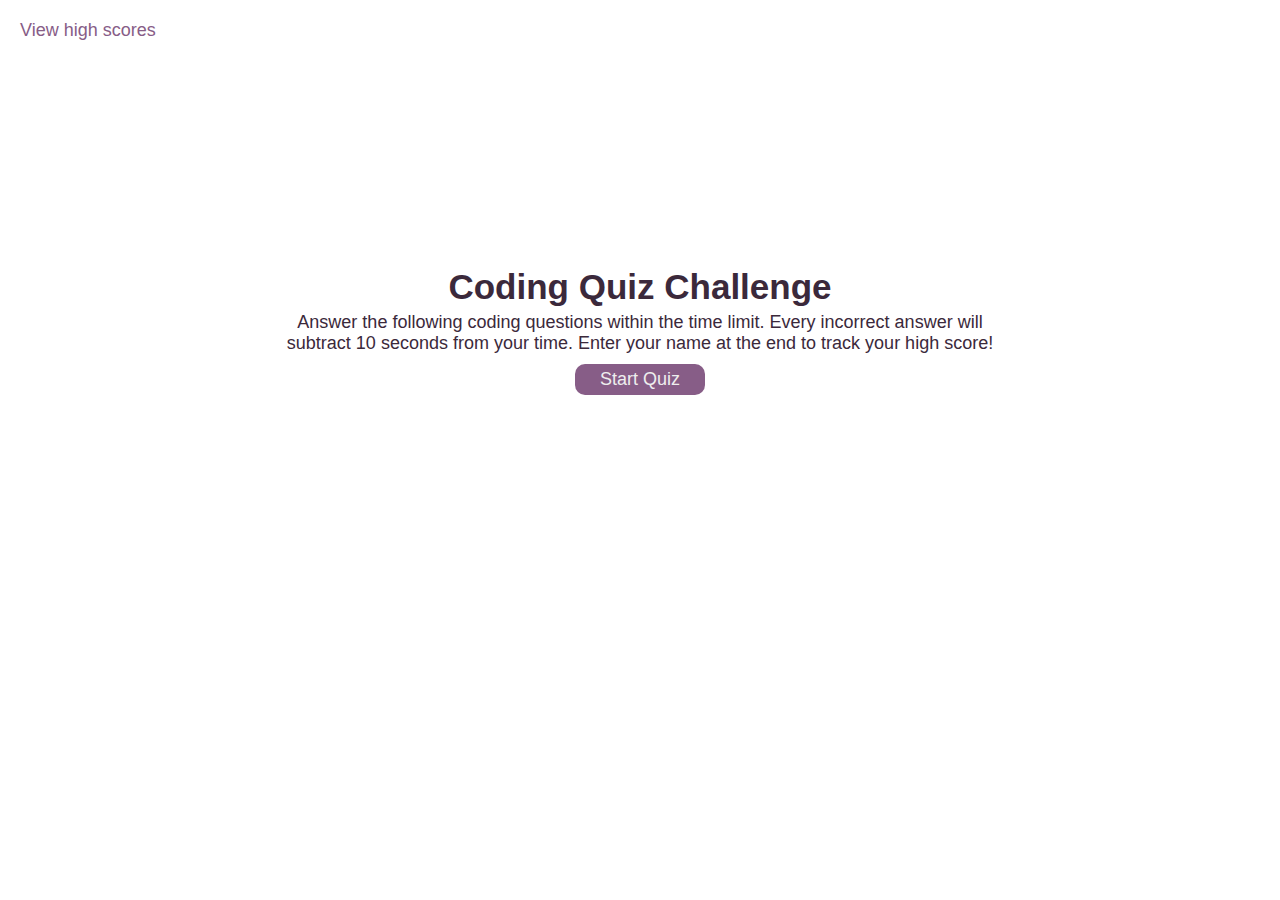
<file: index.html>
<!DOCTYPE html>
<html lang="en">
    <head>
        <meta charset="UTF-8">
        <meta http-equiv="X-UA-Compatible" content="IE=edge">
        <meta name="viewport" content="width=device-width, initial-scale=1.0">
        <title>Code Quiz</title>
        <link rel="stylesheet" href="./assets/style.css"/>
    </head>
    <body>
        <div class="highscores-box">
            <a class="highscores-btn" href="./highscores.html">View high scores</a>
        </div>
        <div class="home-box">
            <div>
                <h1>Coding Quiz Challenge</h1>
                <p id="home-instructions">Answer the following coding questions within the time limit. Every incorrect answer will subtract 10 seconds from your time. Enter your name at the end to track your high score!</p>
                <div class="home-btns">
                    <a class="quiz-btn" href="./quiz.html">Start Quiz</a>
                </div>
            </div>
        </div>
    </body>
</html>
</file>
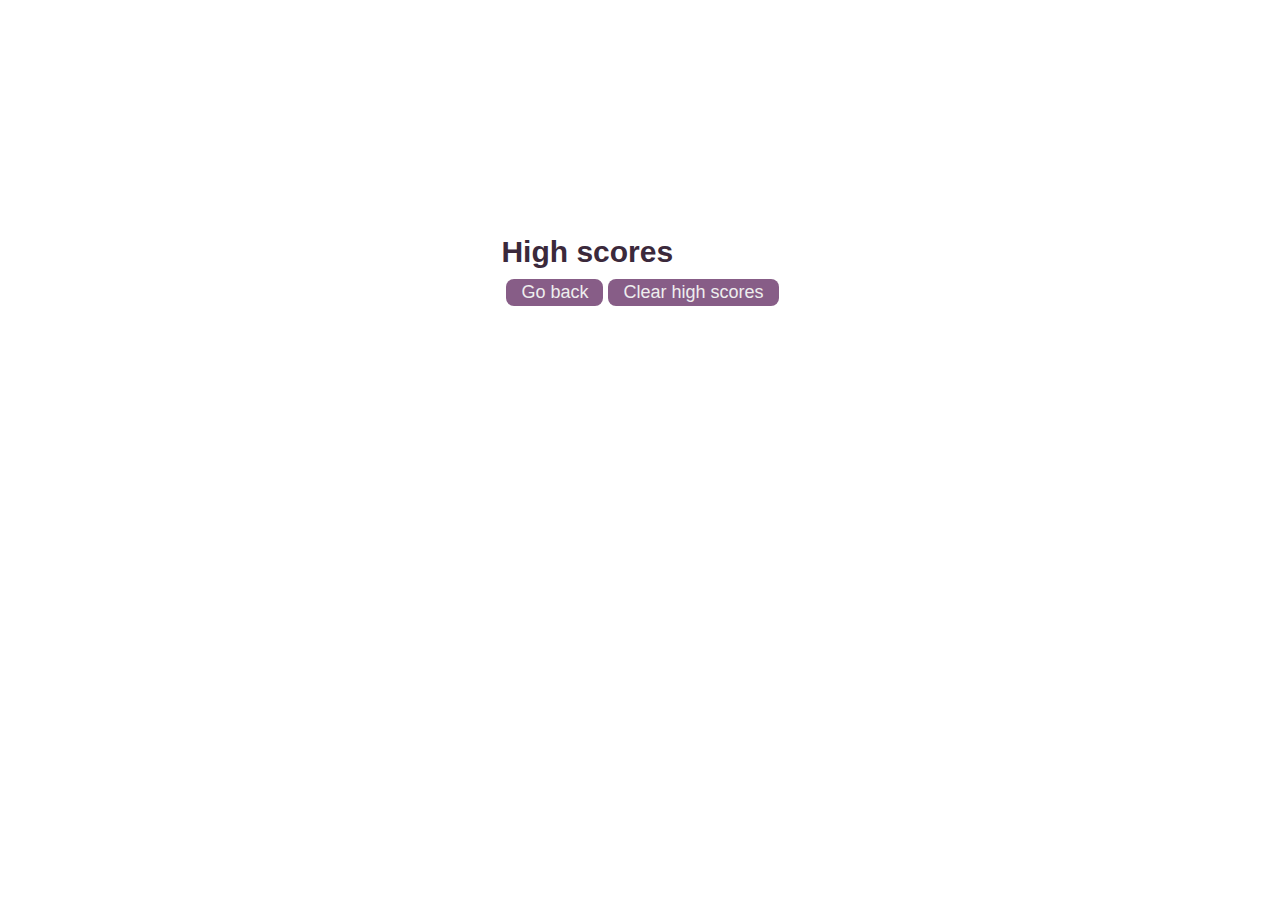
<file: highscores.html>
<!DOCTYPE html>
<html lang="en">
<head>
    <meta charset="UTF-8">
    <meta http-equiv="X-UA-Compatible" content="IE=edge">
    <meta name="viewport" content="width=device-width, initial-scale=1.0">
    <title>Coding Quiz - Highscores</title>
    <link rel="stylesheet" href="./assets/style.css"/>
</head>
<body>
    <div class="home-box">
        <div>
            <h2>High scores</h1>
            <div>
                <ul id="high-scores"></ul>
            </div>
            <div class="home-btns">
                <button id="go-back" href="./index.html">Go back</button>
                <button id="clear">Clear high scores</button>
            </div>
        </div>
    </div>
    <script src="./assets/highscores.js"></script>
</body>
</html>
</file>
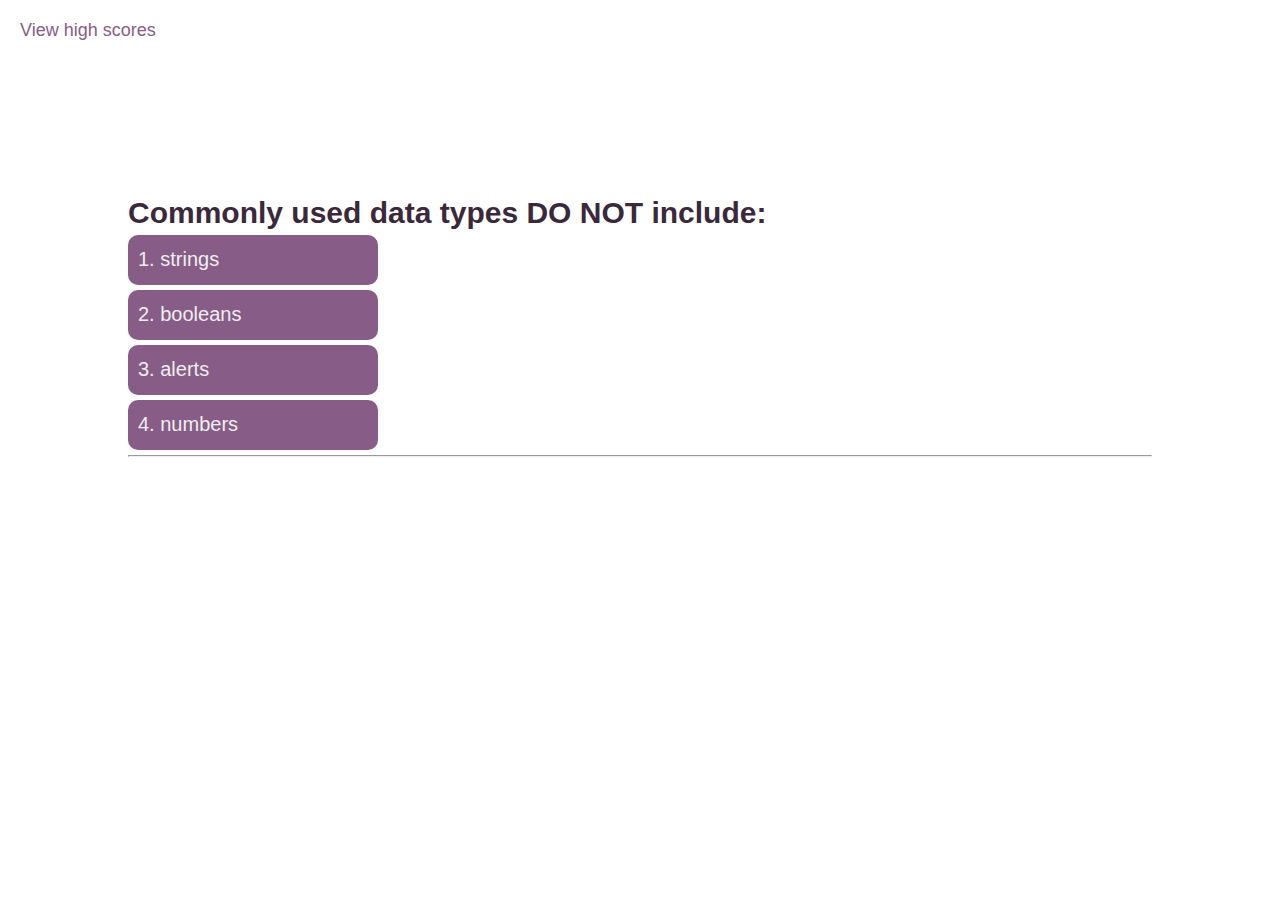
<file: quiz.html>
<!DOCTYPE html>
<html lang="en">
    <head>
        <meta charset="UTF-8">
        <meta http-equiv="X-UA-Compatible" content="IE=edge">
        <meta name="viewport" content="width=device-width, initial-scale=1.0">
        <title>Coding Quiz</title>
        <link rel="stylesheet" href="./assets/style.css"/>
    </head>
    <body>
        <div class="highscores-box">
            <a class="highscores-btn" href="./highscores.html">View high scores</a>
            <h3 class="timer"></h3>
        </div>
        <section class="home-box">
            <div id="quiz-box">
                <h2 id="question"></h2>
                <div id="choice-box">

                </div>
            <hr>
            <p id="validation"></p>
            </div>
        </section>
        <script src="./assets/script.js"></script>
    </body>
</html>
</file>
<file: assets/style.css>
* {
    box-sizing: border-box;
    font-family:'Trebuchet MS', 'Lucida Sans Unicode', 'Lucida Grande', 'Lucida Sans', Arial, sans-serif;
    margin: 0;
    padding: 0;
    color: #3B293B;
}

h1 {
    padding: 0 0 5px 0;
    font-size: 35px;
    text-align: center;
}

#home-instructions {
    text-align: center;
    padding: 0 15% 1% 15%;
    font-size: 18px;
}

.quiz-btn {
    padding: 5px 25px;
    background-color: #875D87;
    border-radius: 10px;
    color: #EEEEEE;
    text-decoration: none;
    font-size: 18px;
}

.quiz-btn:hover {
    background-color: #D4A7D4;
    font: #FFFFFF;
}

.highscores-box {
    padding: 20px;
}

.highscores-btn {
    text-decoration: none;
    color: #875D87;
    font-size: 18px;
}

.home-box {
    width: 80vw;
    height: 60vh;
    display: flex;
    justify-content: center;
    align-items: center;
    margin: 0 auto;
}

.home-btns {
    display: flex;
    justify-content: center;
    align-items: center;
}

#quiz-box {
    width: 80vw;
    display:block;
}

h2 {
    font-size: 30px;
}

.choices {
    padding: 13px 10px;
    margin: 5px 100px 5px 0px;
    width: 250px;
    height: 50px;
    background-color: #875D87;
    border-radius: 10px;
    color: #EEEEEE;
    list-style: none;
    font-size: 20px;
}

.choices:hover {
    background-color: #D4A7D4;
    font: #FFFFFF;
    cursor: pointer;
}

.timer {
    float: right;
    font-size: 18px;
    color: #875D87;
    font-weight: 500;
}

.score-box {
    width: 80vw;
    height: 60vh;
    display: flex;
    justify-content: center;
    align-items: center;
    margin: 0 auto;
    font-size: 20px;
}

.score-contents p {
    margin: 10px 0px;
}

#validation {
    color: grey;
}

#submit-btn {
    padding: 3px 15px;
    margin: 0px 5px;
    background-color: #875D87;
    border-radius: 8px;
    border-width: 0;
    color: #EEEEEE;
    font-size: 18px;
}

#submit-btn:hover {
    background-color: #D4A7D4;
    cursor:pointer;
    color: #FFFFFF;
}

.userName-box {
    display: flex;
    width: 800px;
    padding: 0;
    margin: 0;
    align-items: center;
}

#userName {
    margin: 10px 0px 10px 10px;
    padding: 2px 0px 2px 2px;
}

p {
    font-size: 20px;
    padding: 5px 0px;
}

#go-back, 
#clear {
    padding: 3px 15px;
    margin: 10px 0px 0px 5px;
    background-color: #875D87;
    border-radius: 8px;
    border-width: 0;
    color: #EEEEEE;
    font-size: 18px;
    text-decoration: none;
}

#go-back:hover,
#clear:hover {
    background-color: #D4A7D4;
    cursor:pointer;
    color: #FFFFFF;
}

.highScoreList {
    list-style: none;
    background-color: #D2B7D6;
    color: #FFFFFF;
    font-size: 18px;
    margin: 5px 0px;
    padding: 5px;
}
</file>
